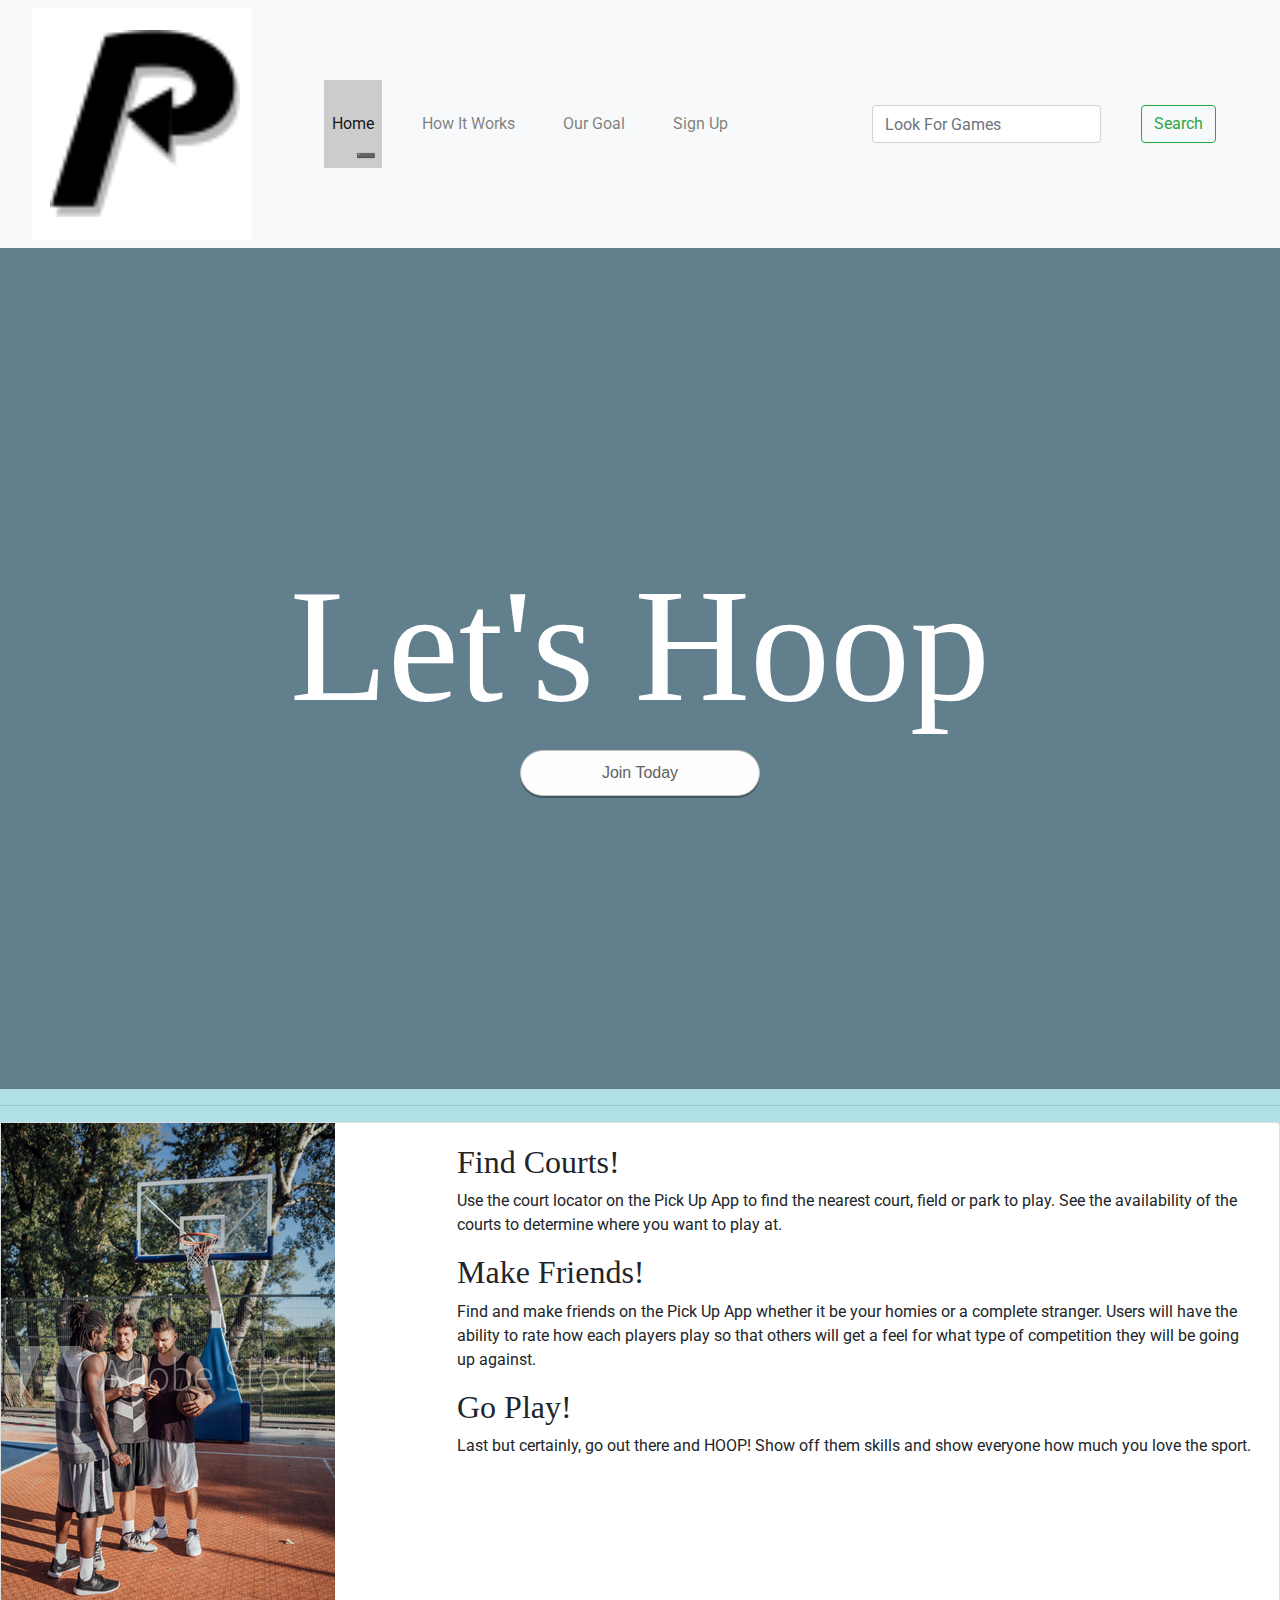
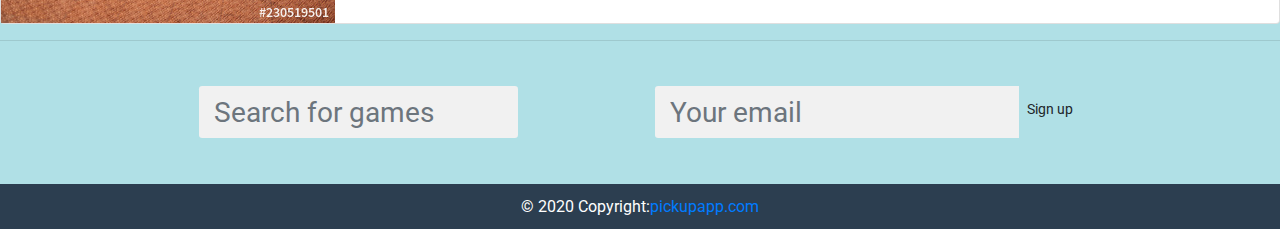
<file: pickup-app/index.html>
<!DOCTYPE html>
<html>
<head>
  <meta charset="utf-8">
  <title>Pick Up!</title>

  <link href="https://fonts.googleapis.com/css?family=Oswald:200,300,400|Roboto:100,200,300,400" rel="stylesheet">
  <link rel="stylesheet" href="./styles.css">

  <link rel="stylesheet" href="https://stackpath.bootstrapcdn.com/bootstrap/4.3.1/css/bootstrap.min.css">

</head>
<body>

  <nav class="navbar navbar-expand-lg navbar-light bg-light">
    <img src="img/logo.jpg" alt="logo" style="width:10 height:10">
  <body style="background-color:powderblue;">
    <div class="collapse navbar-collapse" id="navbarSupportedContent">
      <ul class="navbar-nav mr-auto">
        <li class="nav-item active">
          <a class="nav-link" href="index.html">Home</a>
        </li>
        <li class="nav-item">
          <a class="nav-link" href="howitworks.html">How It Works</a>
        </li>
        <li class="nav-item">
          <a class="nav-link" href="ourgoal.html">Our Goal</a>
        </li>
        <li class="nav-item">
          <a class="nav-link" href="signup.html">Sign Up</a>
        </li>
      </ul>
      <form class="form-inline my-2 my-lg-0">
        <input class="form-control mr-sm-2" type="search" placeholder="Look For Games" aria-label="Search">
        <button class="btn btn-outline-success my-2 my-sm-0" type="submit">Search</button>
      </form>
    </div>
  </nav>

  <div class="hero">
    <div class="hero-overlay-text">
      <h1>Let's Hoop</h1>
      <a class="btn-cta" href="signup.html">Join Today</a>
    </div>
  </div>
<hr></hr>

<div class="card mb-3" style="max-width: 2000px;">
  <div class="row g-0">
    <div class="col-md-4">
      <img src="img/friendsphone.jpg" alt="...">
    </div>
    <div class="col-md-8">
      <div class="card-body">
        <h2 style="font-family:Optima; class="card-title">Find Courts!</h2>
        <p "font-family:Candara; color:Black; font-size: 20px; class="card-text">Use the court locator on the Pick Up App to find the nearest court, field or park to play. See the availability of the courts to determine where you want to play at.</p>
        <h2 style="font-family:Optima; class="card-title">Make Friends!</h2>
        <p "font-family:Candara; color:Black; font-size: 20px; class="card-text">Find and make friends on the Pick Up App whether it be your homies or a complete stranger. Users will have the ability to rate how each players play so that others will get a feel for what type of competition they will be going up against.</p>
        <h2 style="font-family:Optima; class="card-title">Go Play!</h2>
        <p "font-family:Candara; color:Black; font-size: 20px; class="card-text">Last but certainly, go out there and HOOP! Show off them skills and show everyone how much you love the sport.</p>
      </div>
    </div>
  </div>
</div>

<hr></hr>


  <!-- Footer -->
  <footer class="page-footer font-small special-color-dark pt-4">
    <div class="container">
      <div class="row">
        <div class="col-md-6 mb-4">
          <form class="form-inline">
            <input class="form-control form-control-sm mr-3 w-75" type="text" placeholder="Search for games"
              aria-label="Search">
            <i class="fas fa-search" aria-hidden="true"></i>
          </form>
        </div>
        <div class="col-md-6 mb-4">
          <form class="input-group">
            <input type="text" class="form-control form-control-sm" placeholder="Your email"
              aria-label="Your email" aria-describedby="basic-addon2">
            <div class="input-group-append">
              <button class="btn btn-sm btn-outline-white my-0" type="button">Sign up</button>
            </div>
          </form>
        </div>
      </div>
    </div>
    <div class="footer-copyright text-center py-3">© 2020 Copyright:
      <a href="index.html"> pickupapp.com</a>
    </div>
  </footer>
</file>
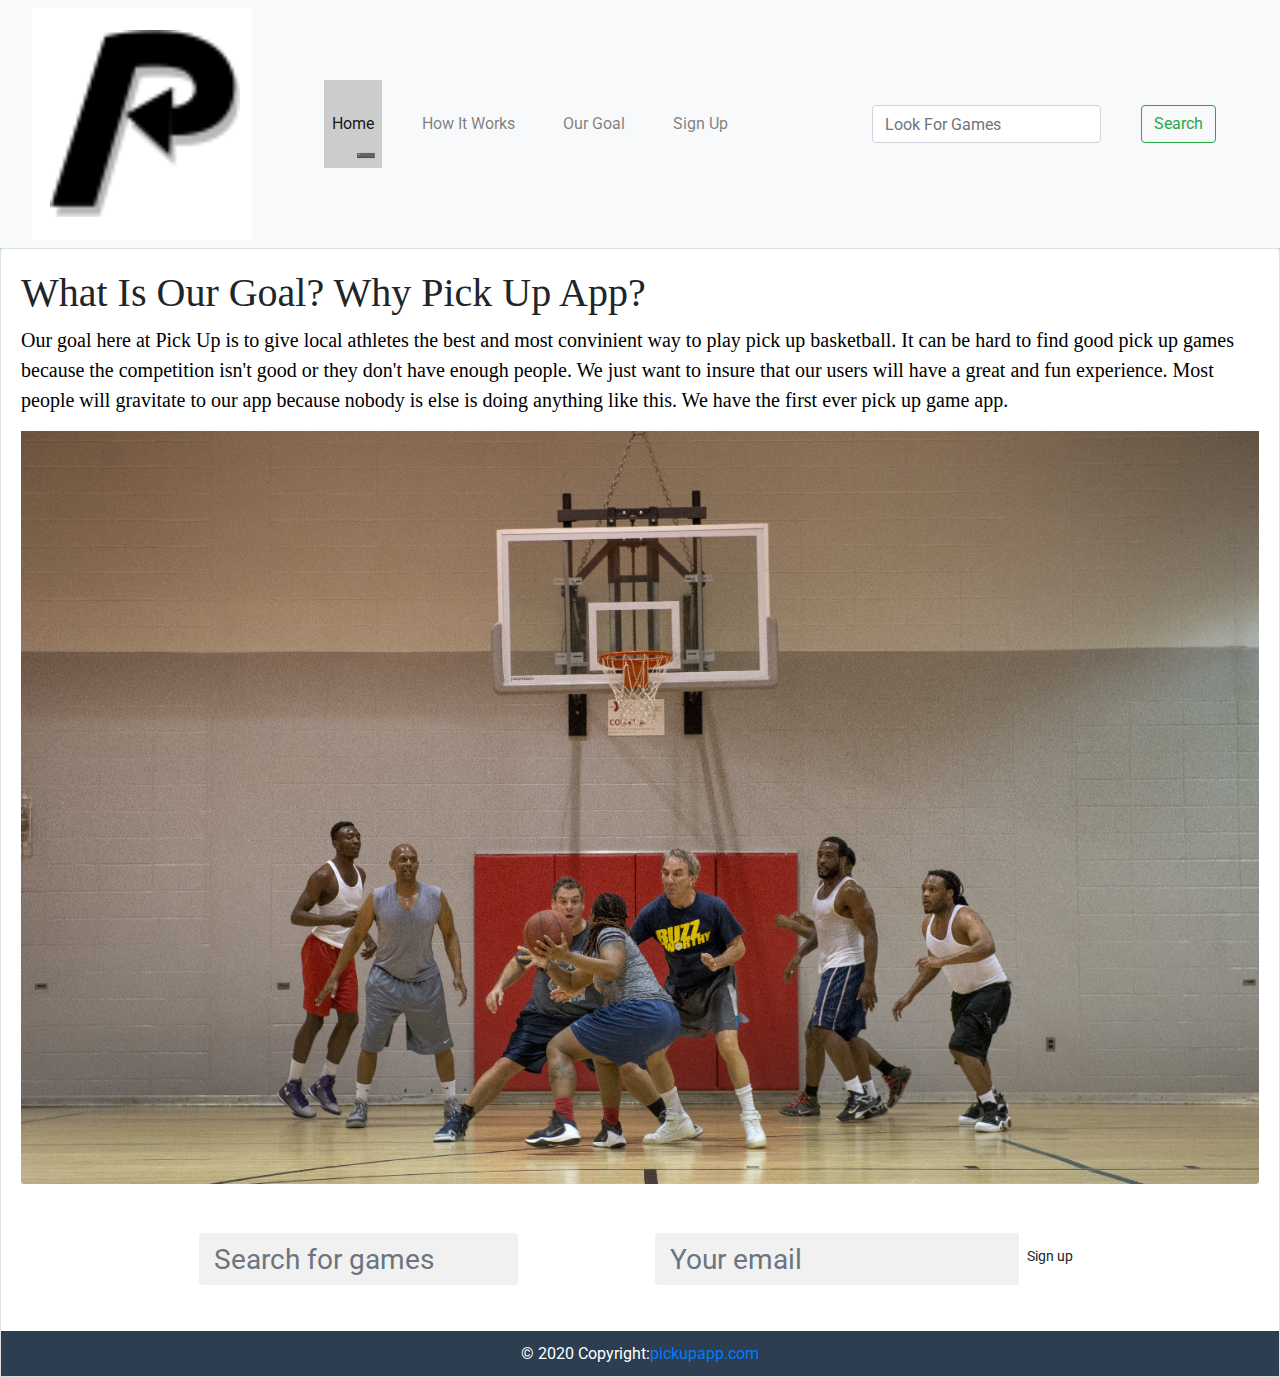
<file: pickup-app/ourgoal.html>
<!DOCTYPE html>
<html>
<head>
  <meta charset="utf-8">
  <title>Pick Up!</title>

  <link href="https://fonts.googleapis.com/css?family=Oswald:200,300,400|Roboto:100,200,300,400" rel="stylesheet">
  <link rel="stylesheet" href="./styles.css">

  <link rel="stylesheet" href="https://stackpath.bootstrapcdn.com/bootstrap/4.3.1/css/bootstrap.min.css">

</head>
<body>

  <nav class="navbar navbar-expand-lg navbar-light bg-light">
    <img src="img/logo.jpg" alt="logo" style="width:10 height:10">

    <div class="collapse navbar-collapse" id="navbarSupportedContent">
      <ul class="navbar-nav mr-auto">
        <li class="nav-item active">
          <a class="nav-link" href="index.html">Home</a>
        </li>
        <li class="nav-item">
          <a class="nav-link" href="howitworks.html">How It Works</a>
        </li>
        <li class="nav-item">
          <a class="nav-link" href="ourgoal.html">Our Goal</a>
        </li>
        <li class="nav-item">
          <a class="nav-link" href="signup.html">Sign Up</a>
        </li>
      </ul>
      <form class="form-inline my-2 my-lg-0">
        <input class="form-control mr-sm-2" type="search" placeholder="Look For Games" aria-label="Search">
        <button class="btn btn-outline-success my-2 my-sm-0" type="submit">Search</button>
      </form>
    </div>
  </nav>
<body style="background-color:powderblue;">

<div class="card">
  <div class="card-body">
    <h1 style="font-family:Optima; class="card-title">What Is Our Goal? Why Pick Up App?</h1>
    <p style="font-family:Candara; color:Black; font-size: 20px; class="card-text">Our goal here at Pick Up is to give local athletes the best and most convinient way to play pick up basketball. It can be hard to find good pick up games because the competition isn't good or they don't have enough people. We just want to insure that our users will have a great and fun experience. Most people will gravitate to our app because nobody is else is doing anything like this. We have the first ever pick up game app.</p>
  <img src="img/pickup.jpeg" class="card-img-bottom" alt="...">
</div>



<!-- Footer -->
<footer class="page-footer font-small special-color-dark pt-4">
  <div class="container">
    <div class="row">
      <div class="col-md-6 mb-4">
        <form class="form-inline">
          <input class="form-control form-control-sm mr-3 w-75" type="text" placeholder="Search for games"
            aria-label="Search">
          <i class="fas fa-search" aria-hidden="true"></i>
        </form>
      </div>
      <div class="col-md-6 mb-4">
        <form class="input-group">
          <input type="text" class="form-control form-control-sm" placeholder="Your email"
            aria-label="Your email" aria-describedby="basic-addon2">
          <div class="input-group-append">
            <button class="btn btn-sm btn-outline-white my-0" type="button">Sign up</button>
          </div>
        </form>
      </div>
    </div>
  </div>
  <div class="footer-copyright text-center py-3">© 2020 Copyright:
    <a href="index.html"> pickupapp.com</a>
  </div>
</footer>
</file>
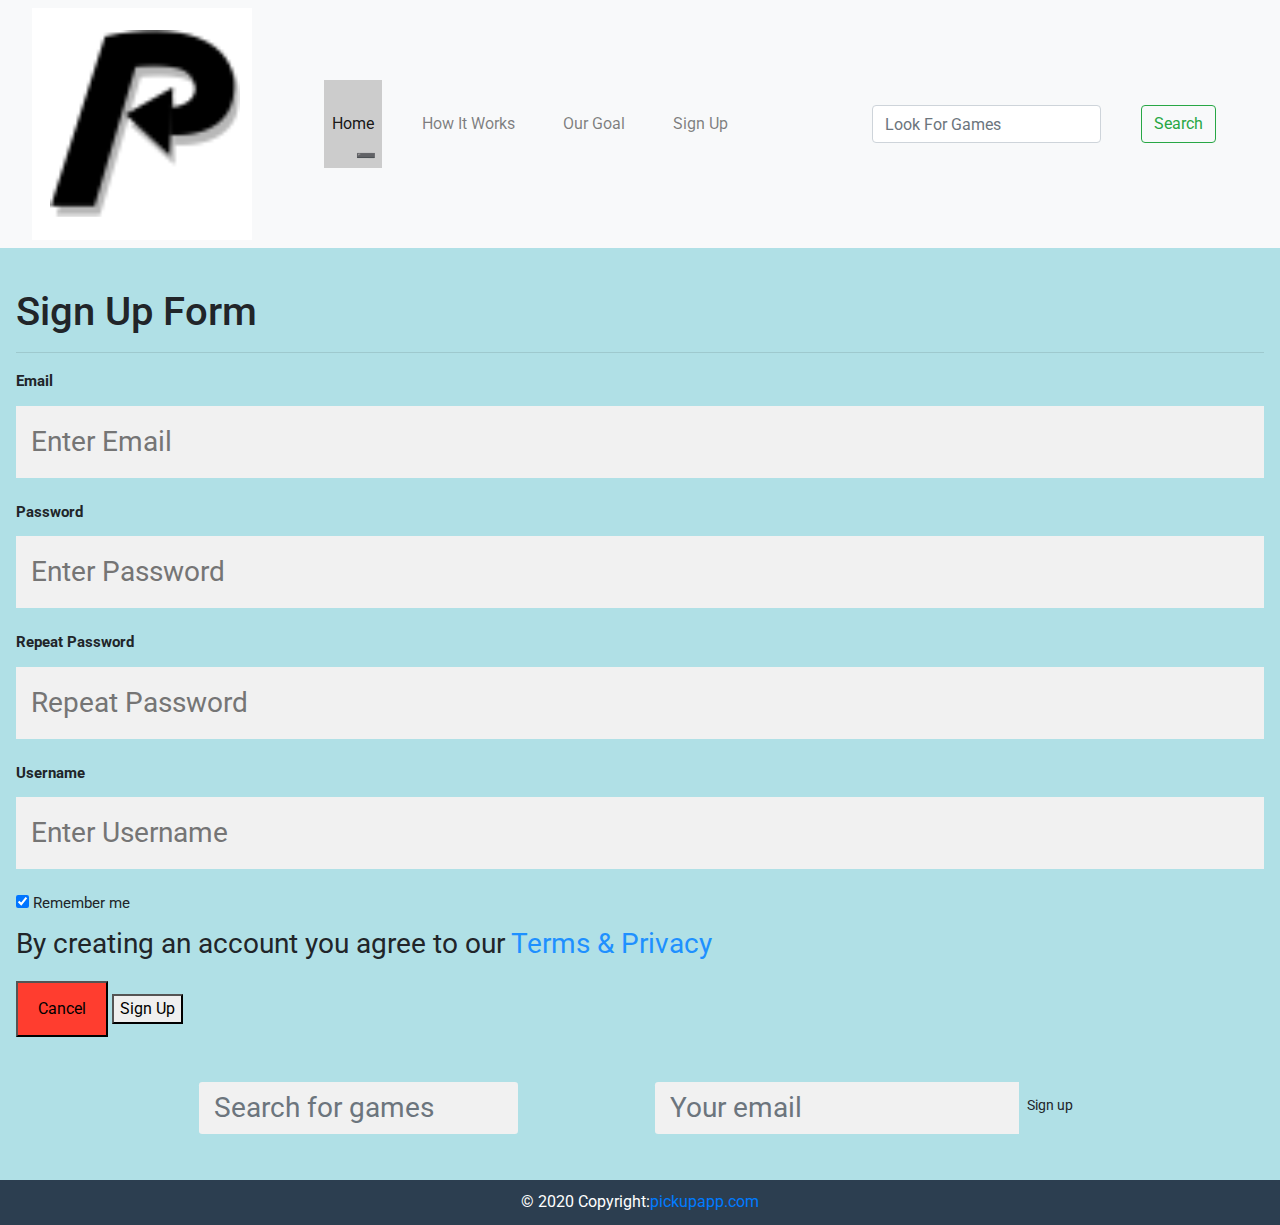
<file: pickup-app/signup.html>
<!DOCTYPE html>
<html>
<head>
  <meta charset="utf-8">
  <title>Pick Up!</title>

  <link href="https://fonts.googleapis.com/css?family=Oswald:200,300,400|Roboto:100,200,300,400" rel="stylesheet">
  <link rel="stylesheet" href="./styles.css">

  <link rel="stylesheet" href="https://stackpath.bootstrapcdn.com/bootstrap/4.3.1/css/bootstrap.min.css">

</head>
<body>
<body style="background-color:powderblue;">
  <nav class="navbar navbar-expand-lg navbar-light bg-light">
    <img src="img/logo.jpg" alt="logo" style="width:10 height:10">

    <div class="collapse navbar-collapse" id="navbarSupportedContent">
      <ul class="navbar-nav mr-auto">
        <li class="nav-item active">
          <a class="nav-link" href="index.html">Home</a>
        </li>
        <li class="nav-item">
          <a class="nav-link" href="howitworks.html">How It Works</a>
        </li>
        <li class="nav-item">
          <a class="nav-link" href="ourgoal.html">Our Goal</a>
        </li>
        <li class="nav-item">
          <a class="nav-link" href="signup.html">Sign Up</a>
        </li>
      </ul>
      <form class="form-inline my-2 my-lg-0">
        <input class="form-control mr-sm-2" type="search" placeholder="Look For Games" aria-label="Search">
        <button class="btn btn-outline-success my-2 my-sm-0" type="submit">Search</button>
      </form>
    </div>
  </nav>
<br>
<head>
<style>


</style>
<body>
<form>
<div class="formContainer">
<h1>Sign Up Form</h1>
<hr>
<label for="email"><b>Email</b></label>
<input type="text" placeholder="Enter Email" name="email" required>
<label for="password"><b>Password</b></label>
<input type="password" placeholder="Enter Password" name="password" required>
<label for="repeatPassword"><b>Repeat Password</b></label>
<input type="password" placeholder="Repeat Password" name="repeatPassword"
required>
<label for="Username"><b>Username</b></label>
<input type="text" placeholder="Enter Username" name="username" required>
<label>
<input type="checkbox" checked="checked" name="remember" style="marginbottom: 15px"> Remember me
</label>
<p>By creating an account you agree to our <a href="#"
style="color:dodgerblue">Terms & Privacy</a><p>
<div>
<button type="button" class="cancel">Cancel</button>
<button type="submit" class="signup">Sign Up</button>
</div>
</div>
</form>
</body>

<!-- Footer -->
<footer class="page-footer font-small special-color-dark pt-4">
  <div class="container">
    <div class="row">
      <div class="col-md-6 mb-4">
        <form class="form-inline">
          <input class="form-control form-control-sm mr-3 w-75" type="text" placeholder="Search for games"
            aria-label="Search">
          <i class="fas fa-search" aria-hidden="true"></i>
        </form>
      </div>
      <div class="col-md-6 mb-4">
        <form class="input-group">
          <input type="text" class="form-control form-control-sm" placeholder="Your email"
            aria-label="Your email" aria-describedby="basic-addon2">
          <div class="input-group-append">
            <button class="btn btn-sm btn-outline-white my-0" type="button">Sign up</button>
          </div>
        </form>
      </div>
    </div>
  </div>
  <div class="footer-copyright text-center py-3">© 2020 Copyright:
    <a href="index.html"> pickupapp.com</a>
  </div>
</footer>
</file>
<file: pickup-app/styles.css>
body {
  margin: 0;
  overflow-x: hidden;
}



@keyframes hop-down {
  0% {
    transform: scale(.1) translateY(200px);
  }


  100% {
    transform: scale(1) translateY(0px;);
  }

}

/* .pop-up-layer {
  opacity: 0%;
  display: none; /*we will change this with javascript*/
  position: fixed;
  height: 100vh;
  width: 100%;
  background: rgba(44, 62, 80,.6); /*this is our overlay color*/
  z-index: 100; /*makes our layer above the rest of the page.*/
}

.pop-up {
  position: fixed; /*this makes our pop-up attached to the screen*/
  top: 0; left: 0; right: 0; bottom: 0;
  margin: auto; /*aligns our popup to the center*/
  height: 15rem;
  width: 40rem;
  display: flex;
  flex-direction: column;
  justify-content: center;
  align-items: center;
  background: #2c3e50;
  border-radius: 16px;
  box-shadow: 0 4px 3px rgba(0,0,0,.3);
  z-index: 10000000; /*Makes our pop-up above everything*/
  animation: hop-down;
  animation-duration: 100ms;
  animation-fill-mode: both;
  animation-timing-function: linear;
}

.pop-up-title {
  position: absolute;
  padding-top: 1rem;
  padding-bottom: 1rem;
  top: 0;
  left: 0;
  background: white;
  margin-top: 0;
  width: 100%;
  text-align: center;
  color: black;
  font-weight: 300;
  border-top-left-radius: 16px;
  border-top-right-radius: 16px;
  font-family: roboto;
}

.hero {
  height: calc(99vh - 50px);
  width: 100%;
  background: linear-gradient(rgba(44, 62, 80,.6), rgba(44, 62, 80,.6)), url('https://images2.minutemediacdn.com/image/upload/c_fill,g_auto,h_1248,w_2220/f_auto,q_auto,w_1100/v1555375625/shape/mentalfloss/whitemen_prim.jpg');
  background-position: center;
  background-size: cover;
  background-repeat: no-repeat;
}

.hero-overlay-text {
  z-index: 5;
  height: calc(100vh - 50px);
  width: 100%;
  display: flex;
  flex-direction: column;
  justify-content: center;
  align-items: center;
  color: white;
  font-family: 'Squada', sans-serif;
}

.hero-overlay-text h1 {
  margin-top: 0rem;
  font-size: 10rem;
  font-family: 'cursive';
  font-weight: 300;
}

.btn-cta {
  background-color: rgba(253, 253, 253, 1);
  color: #616161;
  border-radius: 40px;
  border: 1px solid #C1C1C1;
  padding: 10px 0;
  text-decoration: none;
  width: 15rem;
  text-align: center;
  transition: all 200ms;
  box-shadow: 0 2px 0px rgba(0,0,0,.3);
}

.btn-cta:hover {
  /*transform: scale(1.02);*/
  box-shadow: 0 2px 1px rgba(0,0,0,.3);
}


.subscribe-3 {
  height: 50vh;
  width: 100%;
  background-size: cover;
  background-position: center;
  background-attachment: fixed;
  display: flex;
  flex-direction: column;
  justify-content: center;
  align-items: center;
  color: white;
}






/* Add a background color to the button if it is clicked on (add the .active class with JS), and when you move the mouse over it (hover) */
.active, .accordion:hover {
    background-color: #ccc;
}

/* Style the accordion panel. Note: hidden by default */
.faq-panel {
    padding: 0 18px;
    background-color: white;
    max-height: 0;
    overflow: hidden;
    transition: max-height 0.2s ease-out;
}

.accordion:after {
    content: '\02795'; /* Unicode character for "plus" sign (+) */
    font-size: 13px;
    color: #777;
    float: right;
    margin-left: 5px;
}

.active:after {
    content: "\2796"; /* Unicode character for "minus" sign (-) */
} */

/**************
Footer
**************/

.footer {
  height: 30vh;
  margin: 0;
  background: #34495e;
  color: white;
  display: flex;
  justify-content: center;
  align-items: center;
  font-family: roboto;
}

.container {
  width: 80%;
  display: flex;
  flex-direction: row;
  justify-content: space-around;
}

.footer-cta {
  display: flex;
  flex-direction: column;
}

.footer-cta p {
  margin: 0;
}

h3 {
  margin-top: 0;
}

.footer-links {
  text-align: left;
}

.footer-links li {
  list-style: none;
}


.footer-links a {
  text-decoration: none;
  color: white;
  text-align: left;
}

.footer-copyright {
  height: 5vh;
  display: flex;
  justify-content: center;
  align-items: center;
  background: #2c3e50;
  color: white;
}

.row {
  display: flex;
  flex-direction: row;
  justify-content: space-around;
}

.more-links {
  cursor: pointer;
}

.nav-btn.right {
  margin-left: 80%; /*made this smaller*/
  transition: all 300ms;
}


.nav-links {
  height: 50px;
  width: 100%;
  background: white;
  display: flex;
  flex-direction: row;
  justify-content: flex-start;
  align-items: center;
  font-family: roboto; /*made font-family roboto*/
}

.iconDetails {
margin-left:40%;
float:left;
height:300px;
width:300px;
}

.container2 {
 width:900px;
 height:500px;
 padding:1%;
   float:left;
}
h4{margin:0}
.left {float:left;width:615px;}
.right {float:left;margin:0 0 0 5px;width:200px;}

body{
   font-family: 'Segoe UI', Tahoma, Geneva, Verdana, sans-serif;
}
* {box-sizing: border-box}
input[type=text], input[type=password] {
   width: 100%;
   font-size: 28px;
   padding: 15px;
   margin: 5px 0 22px 0;
   display: inline-block;
   border: none;
   background: #f1f1f1;
}
label{
   font-size: 15px;
}
input[type=text]:focus, input[type=password]:focus {
   background-color: #ddd;
   outline: none;
}
hr {
   border: 1px solid #f1f1f1;
   margin-bottom: 25px;
}
/*  */
button:hover {
   opacity:1;
}
.cancel {
   padding: 14px 20px;
   background-color: #ff3d2f;
}
.formContainer {
   padding: 16px;
}
.formContainer p{
   font-size: 28px;
}
</file>
